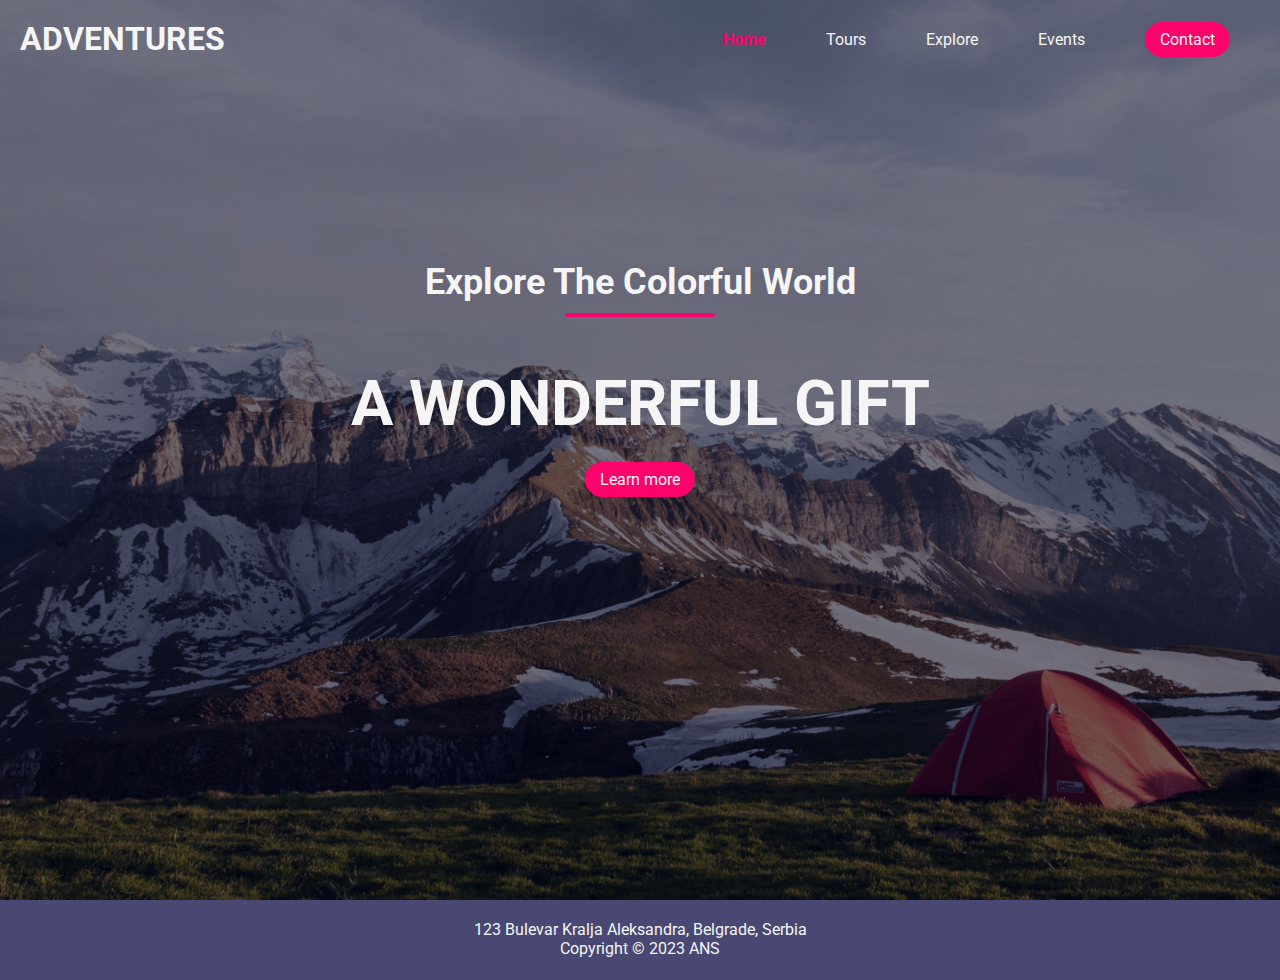
<file: index.html>
<!DOCTYPE html>
<html lang="en">
  <head>
    <meta charset="UTF-8" />
    <meta name="viewport" content="width=device-width, initial-scale=1.0" />
    <meta name="description" content="Explore the world and its beauty" />
    <meta name="keywords" content="adventure, tours, explore, hiking" />

    <link rel="stylesheet" href="./styles.css" />
    <link rel="icon" type="image/x-icon" href="./img/favicon.png" />
    <title>ADVENTURE - Explore the world</title>
  </head>
  <body>
    <nav class="navbar">
      <h1 class="logo">Adventures</h1>
      <ul class="nav-links">
        <li class="active"><a href="#">Home</a></li>
        <li><a href="./pages/tours.html">Tours</a></li>
        <li><a href="./pages/explore.html">Explore</a></li>
        <li><a href="./pages/events.html">Events</a></li>
        <li class="ctn"><a href="#">Contact</a></li>
      </ul>
      <img src="./img/menu-btn.png" alt="menu" class="menu-btn" />
    </nav>

    <section class="header">
      <div class="header-content">
        <h2>Explore The Colorful World</h2>
        <div class="line"></div>
        <h1>A Wonderful Gift</h1>
        <a href="#" class="ctn">Learn more</a>
      </div>
    </section>

    <section class="footer">
      <p class="address">123 Bulevar Kralja Aleksandra, Belgrade, Serbia</p>
      <p class="copyright">Copyright &copy; 2023 ANS</p>
    </section>

    <script>
      const menuBtn = document.querySelector('.menu-btn');
      const navlinks = document.querySelector('.nav-links');
      menuBtn.addEventListener('click', () => {
        navlinks.classList.toggle('mobile-menu');
      });
    </script>
  </body>
</html>
</file>
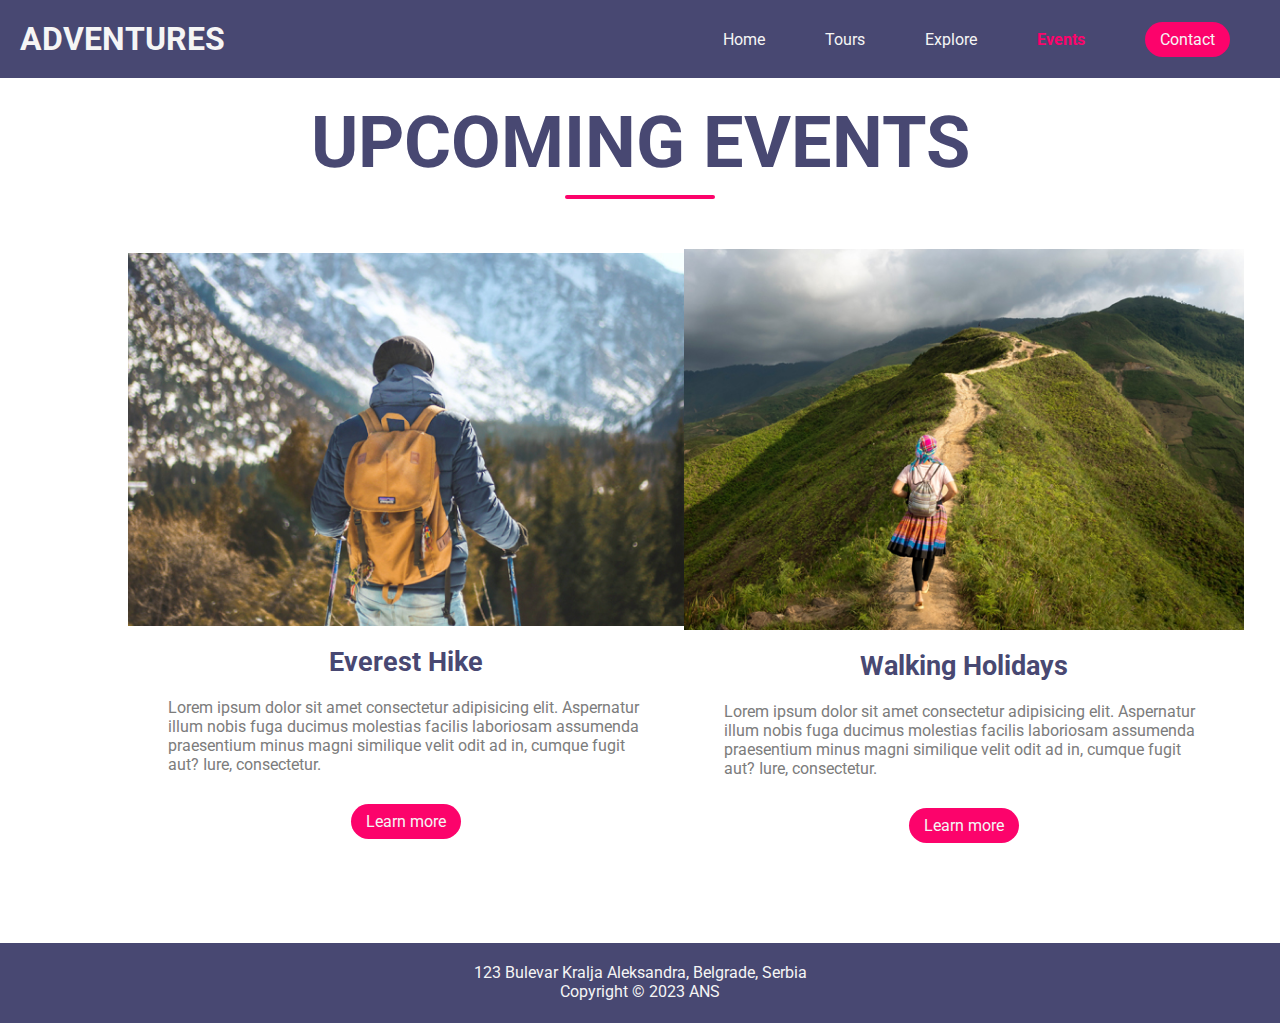
<file: pages/events.html>
<!DOCTYPE html>
<html lang="en">
  <head>
    <meta charset="UTF-8" />
    <meta name="viewport" content="width=device-width, initial-scale=1.0" />
    <meta name="description" content="Explore the world and its beauty" />
    <meta name="keywords" content="adventure, tours, explore, hiking" />

    <link rel="stylesheet" href="../styles.css" />
    <link rel="icon" type="image/x-icon" href="../img/favicon.png" />
    <title>ADVENTURE - Events</title>
  </head>
  <body>
    <nav class="navbar navbar-non-home">
      <h1 class="logo">Adventures</h1>
      <ul class="nav-links">
        <li><a href="../index.html">Home</a></li>
        <li><a href="./tours.html">Tours</a></li>
        <li><a href="./explore.html">Explore</a></li>
        <li class="active"><a href="#">Events</a></li>
        <li class="ctn"><a href="#">Contact</a></li>
      </ul>
      <img src="../img/menu-btn.png" alt="menu" class="menu-btn" />
    </nav>

    <section class="events">
      <div class="title">
        <h1>Upcoming Events</h1>
        <div class="line"></div>
      </div>
      <div class="row">
        <div class="col">
          <img src="../img/img1.png" alt="hiker1" />
          <h4>Everest Hike</h4>
          <p>
            Lorem ipsum dolor sit amet consectetur adipisicing elit. Aspernatur
            illum nobis fuga ducimus molestias facilis laboriosam assumenda
            praesentium minus magni similique velit odit ad in, cumque fugit
            aut? Iure, consectetur.
          </p>
          <a href="#" class="ctn">Learn more</a>
        </div>
        <div class="col">
          <img src="../img/img2.png" alt="hiker2" />
          <h4>Walking Holidays</h4>
          <p>
            Lorem ipsum dolor sit amet consectetur adipisicing elit. Aspernatur
            illum nobis fuga ducimus molestias facilis laboriosam assumenda
            praesentium minus magni similique velit odit ad in, cumque fugit
            aut? Iure, consectetur.
          </p>
          <a href="#" class="ctn">Learn more</a>
        </div>
      </div>
    </section>

    <section class="footer">
      <p class="address">123 Bulevar Kralja Aleksandra, Belgrade, Serbia</p>
      <p class="copyright">Copyright &copy; 2023 ANS</p>
    </section>

    <script>
      const menuBtn = document.querySelector('.menu-btn');
      const navlinks = document.querySelector('.nav-links');
      menuBtn.addEventListener('click', () => {
        navlinks.classList.toggle('mobile-menu');
      });
    </script>
  </body>
</html>
</file>
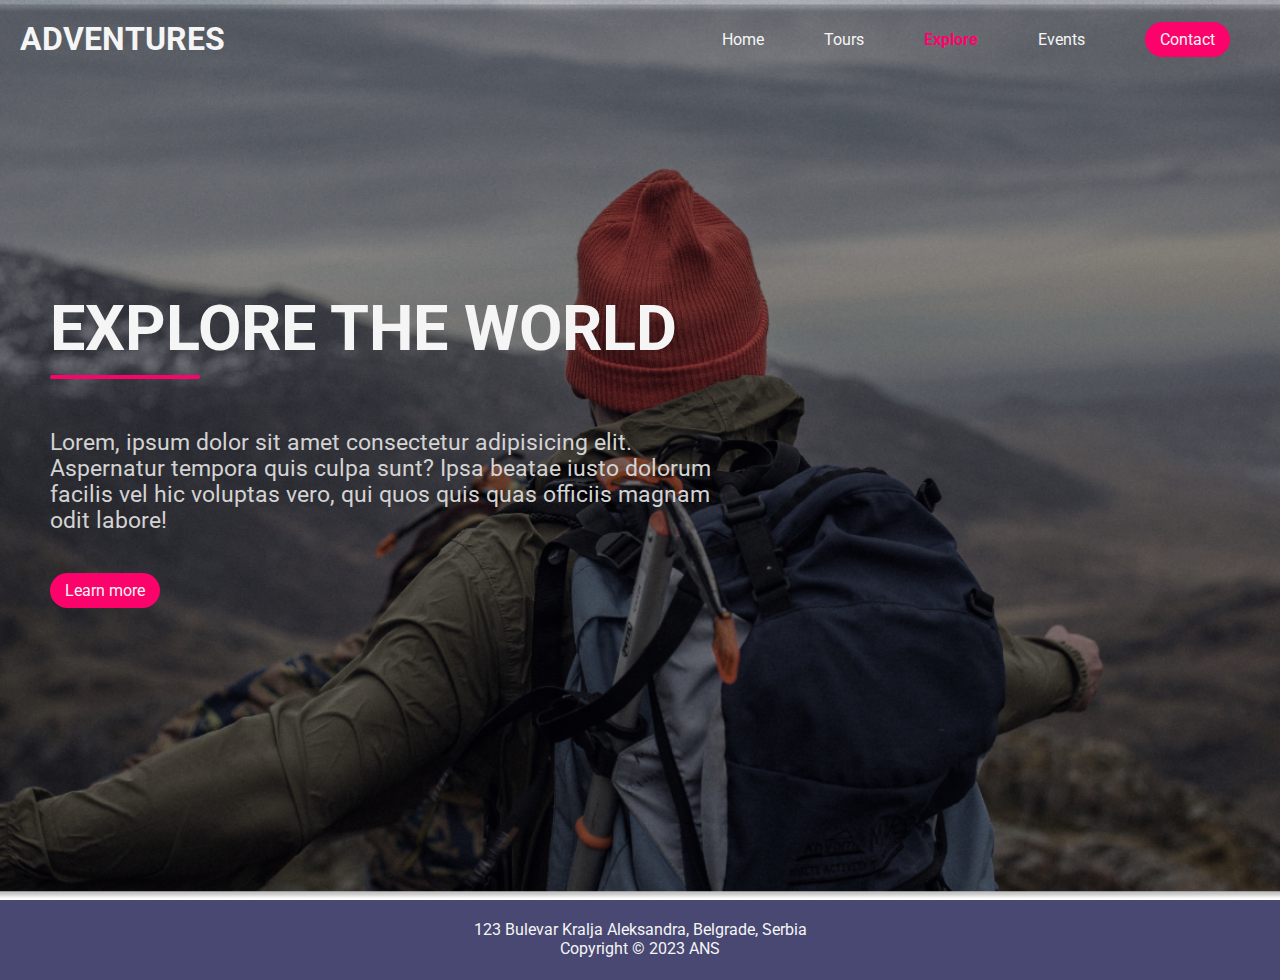
<file: pages/explore.html>
<!DOCTYPE html>
<html lang="en">
  <head>
    <meta charset="UTF-8" />
    <meta name="viewport" content="width=device-width, initial-scale=1.0" />
    <meta name="description" content="Explore the world and its beauty" />
    <meta name="keywords" content="adventure, tours, explore, hiking" />

    <link rel="stylesheet" href="../styles.css" />
    <link rel="icon" type="image/x-icon" href="../img/favicon.png" />
    <title>ADVENTURE - Explore</title>
  </head>
  <body>
    <nav class="navbar">
      <h1 class="logo">Adventures</h1>
      <ul class="nav-links">
        <li><a href="../index.html">Home</a></li>
        <li><a href="./tours.html">Tours</a></li>
        <li class="active"><a href="#">Explore</a></li>
        <li><a href="./events.html">Events</a></li>
        <li class="ctn"><a href="#">Contact</a></li>
      </ul>
      <img src="../img/menu-btn.png" alt="menu" class="menu-btn" />
    </nav>

    <section class="explore">
      <div class="explore-content">
        <h1>Explore the World</h1>
        <div class="line"></div>
        <p>
          Lorem, ipsum dolor sit amet consectetur adipisicing elit. Aspernatur
          tempora quis culpa sunt? Ipsa beatae iusto dolorum facilis vel hic
          voluptas vero, qui quos quis quas officiis magnam odit labore!
        </p>
        <a href="#" class="ctn">Learn more</a>
      </div>
    </section>

    <section class="footer">
      <p class="address">123 Bulevar Kralja Aleksandra, Belgrade, Serbia</p>
      <p class="copyright">Copyright &copy; 2023 ANS</p>
    </section>

    <script>
      const menuBtn = document.querySelector('.menu-btn');
      const navlinks = document.querySelector('.nav-links');
      menuBtn.addEventListener('click', () => {
        navlinks.classList.toggle('mobile-menu');
      });
    </script>
  </body>
</html>
</file>
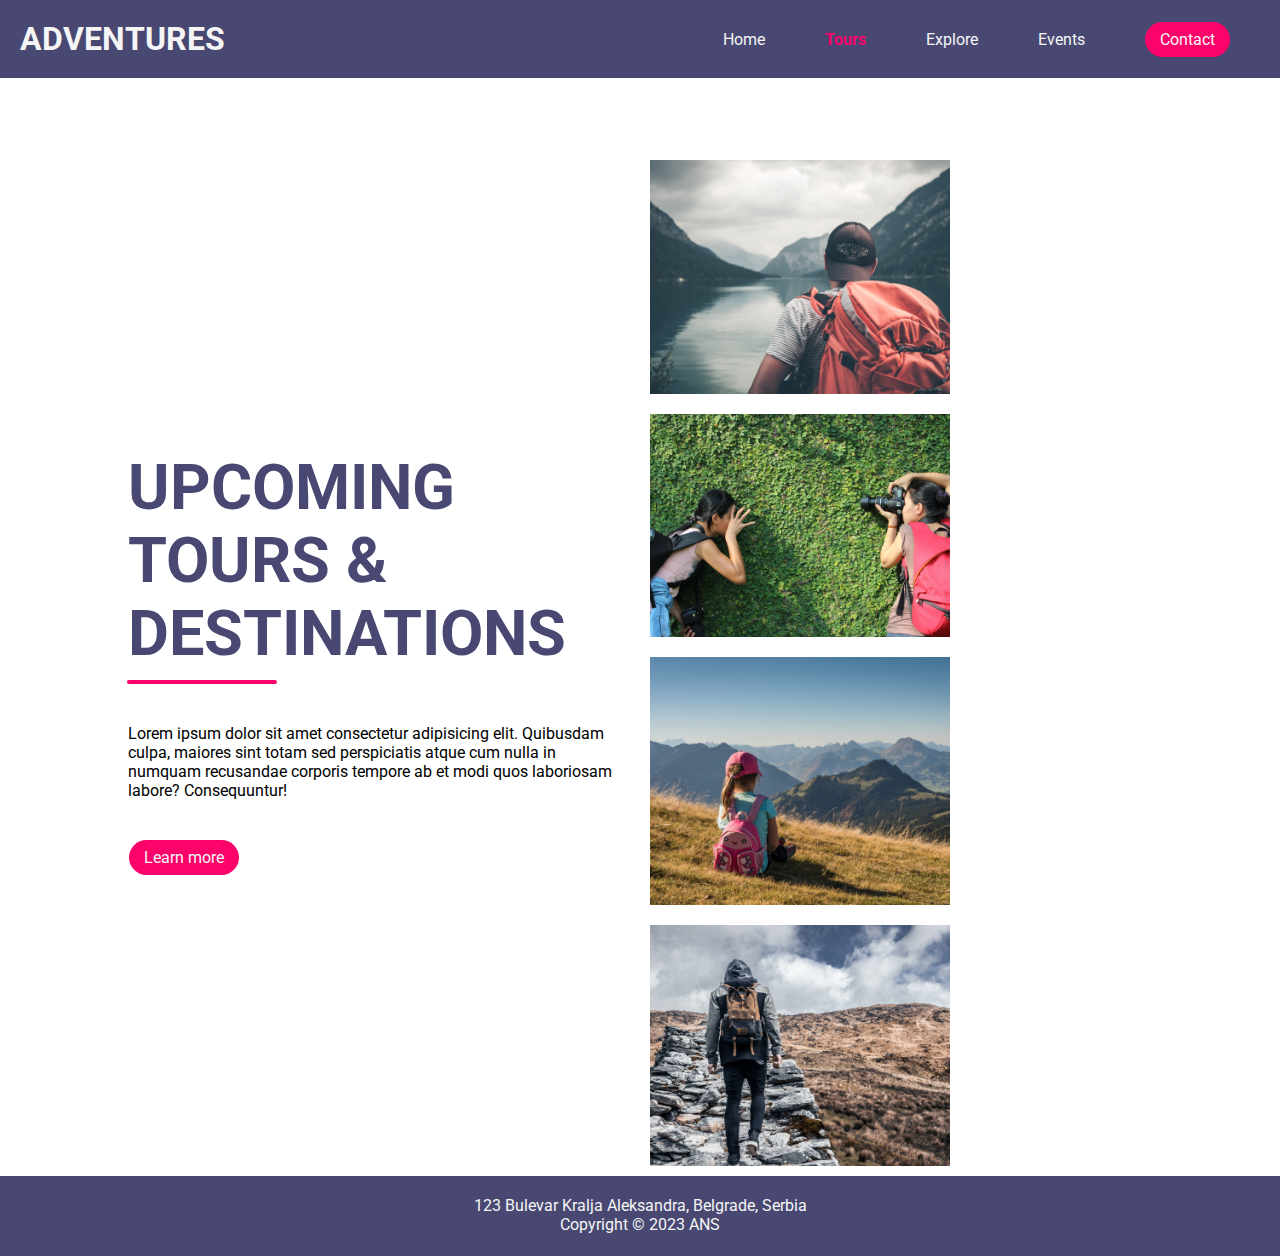
<file: pages/tours.html>
<!DOCTYPE html>
<html lang="en">
  <head>
    <meta charset="UTF-8" />
    <meta name="viewport" content="width=device-width, initial-scale=1.0" />
    <meta name="description" content="Explore the world and its beauty" />
    <meta name="keywords" content="adventure, tours, explore, hiking" />

    <link rel="stylesheet" href="../styles.css" />
    <link rel="icon" type="image/x-icon" href="../img/favicon.png" />
    <title>ADVENTURE - Tours</title>
  </head>
  <body>
    <nav class="navbar navbar-non-home">
      <h1 class="logo">Adventures</h1>
      <ul class="nav-links">
        <li><a href="../index.html">Home</a></li>
        <li class="active"><a href="#">Tours</a></li>
        <li><a href="./explore.html">Explore</a></li>
        <li><a href="./events.html">Events</a></li>
        <li class="ctn"><a href="#">Contact</a></li>
      </ul>
      <img src="../img/menu-btn.png" alt="menu" class="menu-btn" />
    </nav>

    <div class="tours-container">
      <section class="tours">
        <div class="row">
          <div class="col content-col">
            <h1>Upcoming Tours & Destinations</h1>
            <div class="line"></div>
            <p>
              Lorem ipsum dolor sit amet consectetur adipisicing elit. Quibusdam
              culpa, maiores sint totam sed perspiciatis atque cum nulla in
              numquam recusandae corporis tempore ab et modi quos laboriosam
              labore? Consequuntur!
            </p>
            <a href="#" class="ctn">Learn more</a>
          </div>
          <div class="col image-col">
            <div class="image-gallery">
              <img src="../img/img3.png" alt="hiker3" />
              <img src="../img/img4.png" alt="hiker4" />
              <img src="../img/img5.png" alt="hiker5" />
              <img src="../img/img6.png" alt="hiker6" />
            </div>
          </div>
        </div>
      </section>
    </div>

    <section class="footer">
      <p class="address">123 Bulevar Kralja Aleksandra, Belgrade, Serbia</p>
      <p class="copyright">Copyright &copy; 2023 ANS</p>
    </section>

    <script>
      const menuBtn = document.querySelector('.menu-btn');
      const navlinks = document.querySelector('.nav-links');
      menuBtn.addEventListener('click', () => {
        navlinks.classList.toggle('mobile-menu');
      });
    </script>
  </body>
</html>
</file>
<file: styles.css>
@import url('https://fonts.googleapis.com/css2?family=Roboto:ital,wght@0,100;0,300;0,400;0,500;0,700;0,900;1,100;1,300;1,400;1,500;1,700;1,900&display=swap');

/* Global Styles */
* {
  margin: 0;
  padding: 0;
  box-sizing: border-box;
  font-family: 'Roboto', sans-serif;
}

body,
html {
  overflow-x: hidden;
}

a {
  text-decoration: none;
  color: whitesmoke;
}

ul {
  list-style: none;
}

/* Home  */
.header {
  width: 100vw;
  height: 100vh;
  background-image: url('./img/header-bg.png');
  background-position: bottom;
  background-size: cover;
  display: flex;
  align-items: center;
  justify-content: center;
}

.header-content {
  margin-bottom: 150px;
  color: whitesmoke;
  text-align: center;
}

.header-content h2 {
  font-size: 4vmin;
}

.line {
  width: 150px;
  height: 4px;
  background: #fc036b;
  margin: 10px auto;
  border-radius: 5px;
}

.header-content h1 {
  font-size: 7vmin;
  margin-top: 50px;
  margin-bottom: 30px;
  text-transform: uppercase;
}

.ctn {
  padding: 8px 15px;
  background: #fc036b;
  border-radius: 30px;
  color: whitesmoke;
}

/* Navbar */

.navbar {
  display: flex;
  position: absolute;
  top: 0;
  left: 0;
  width: 100%;
  justify-content: space-between;
  padding: 20px;
  color: whitesmoke;
}

.navbar-non-home {
  background-color: #484872;
}

.navbar h1 {
  text-transform: uppercase;
}

.nav-links {
  display: flex;
  align-items: center;
}

.nav-links li {
  margin: 0 30px;
}

.active a {
  color: #fc036b !important;
  font-weight: bold;
}

.menu-btn {
  position: absolute;
  top: 30px;
  right: 30px;
  width: 40px;
  cursor: pointer;
  display: none;
}

/* Events */

.events {
  width: 80%;
  margin: 100px auto;
}

.title {
  text-align: center;
  font-size: 4vmin;
  color: #484872;
  text-transform: uppercase;
}

.row {
  display: flex;
  align-items: center;
  width: 100%;
  justify-content: space-between;
}

.row .col {
  display: flex;
  flex-direction: column;
  align-items: center;
}

.events .row {
  margin-top: 50px;
}

.events h4 {
  font-size: 3vmin;
  color: #484872;
  margin: 20px auto;
}

.events p {
  color: #7c7c7c;
  padding: 0px 40px;
}

.events .ctn {
  margin-top: 30px;
}

/* Explore */

.explore {
  width: 100%;
  height: 100vh;
  background-image: url('./img/bg2.png');
  background-position: center;
  background-size: cover;
  background-repeat: no-repeat;
  display: flex;
  align-items: center;
}

.explore-content {
  width: 60%;
  padding: 50px;
  color: whitesmoke;
  display: flex;
  align-items: flex-start;
  flex-direction: column;
}

.explore-content h1 {
  text-transform: uppercase;
  font-size: 7vmin;
}

.explore-content .line {
  margin: 10px 0px 50px 0px;
}

.explore-content p {
  font-size: 2.5vmin;
  color: rgb(211, 211, 211);
}

.explore-content .ctn {
  margin-top: 40px;
}

/* Tours */

.tours-container {
  display: flex;
  align-items: center;
  justify-content: center;
  margin-top: 150px;
}

.tours {
  width: 80%;
}

.content-col {
  width: 40%;
}

.image-col {
  width: 60%;
}

.tours .row .col {
  width: 50%;
}

.tours .image-gallery {
  display: flex;
  flex-wrap: wrap;
  width: 100%;
  align-items: center;
}

.image-gallery img {
  max-width: 300px;
  margin: 10px;
}

.content-col h1 {
  text-transform: uppercase;
  font-size: 7vmin;
  color: #484872;
}

.content-col .line {
  margin-left: -1px;
}

.content-col p {
  padding-right: 20px;
  margin: 30px auto;
}

.content-col .ctn {
  margin: 10px 0px 0px -400px;
}

/* Footer */

.footer {
  width: 100%;
  height: 80px;
  padding: 20px 80px;
  margin: 0;
  background: #484872;
  text-align: center;
}

.footer p {
  color: whitesmoke;
}

@media screen and (max-width: 850px) {
  .navbar {
    padding: 0;
    height: 9%;
  }

  .menu-btn {
    display: block;
  }

  .logo {
    position: absolute;
    top: 30px;
    left: 30px;
  }

  .nav-links {
    flex-direction: column;
    width: 100%;
    height: 100vh;
    justify-content: center;
    background-color: #484872;
    margin-top: -900px;
    transition: all 0.5s ease;
  }

  .mobile-menu {
    margin-top: 0px;
    border-bottom-right-radius: 30%;
  }

  .nav-links li {
    margin: 30px auto;
  }

  .row {
    flex-direction: column;
  }

  .row .col {
    margin: 20px auto;
  }

  .col img {
    max-width: 90%;
  }

  .explore-content {
    width: 100%;
  }

  .tours .col {
    width: 100%;
  }

  .image-gallery {
    justify-content: center;
    align-items: center;
  }

  .content-col .ctn {
    margin: 10px 0px 0px 0px;
  }
}

@media screen and (max-width: 400px) {
  .footer .address {
    display: none;
  }
}

/* Animations */
img {
  transition: transform 0.3s ease;
}

img:hover {
  transform: scale(1.1);
}

.ctn:hover {
  background: whitesmoke;
  color: #fc036b;
  box-shadow: 2px 2px 5px #00000056;
}

li:hover {
  color: #fc036b;
  cursor: pointer;
}
</file>
